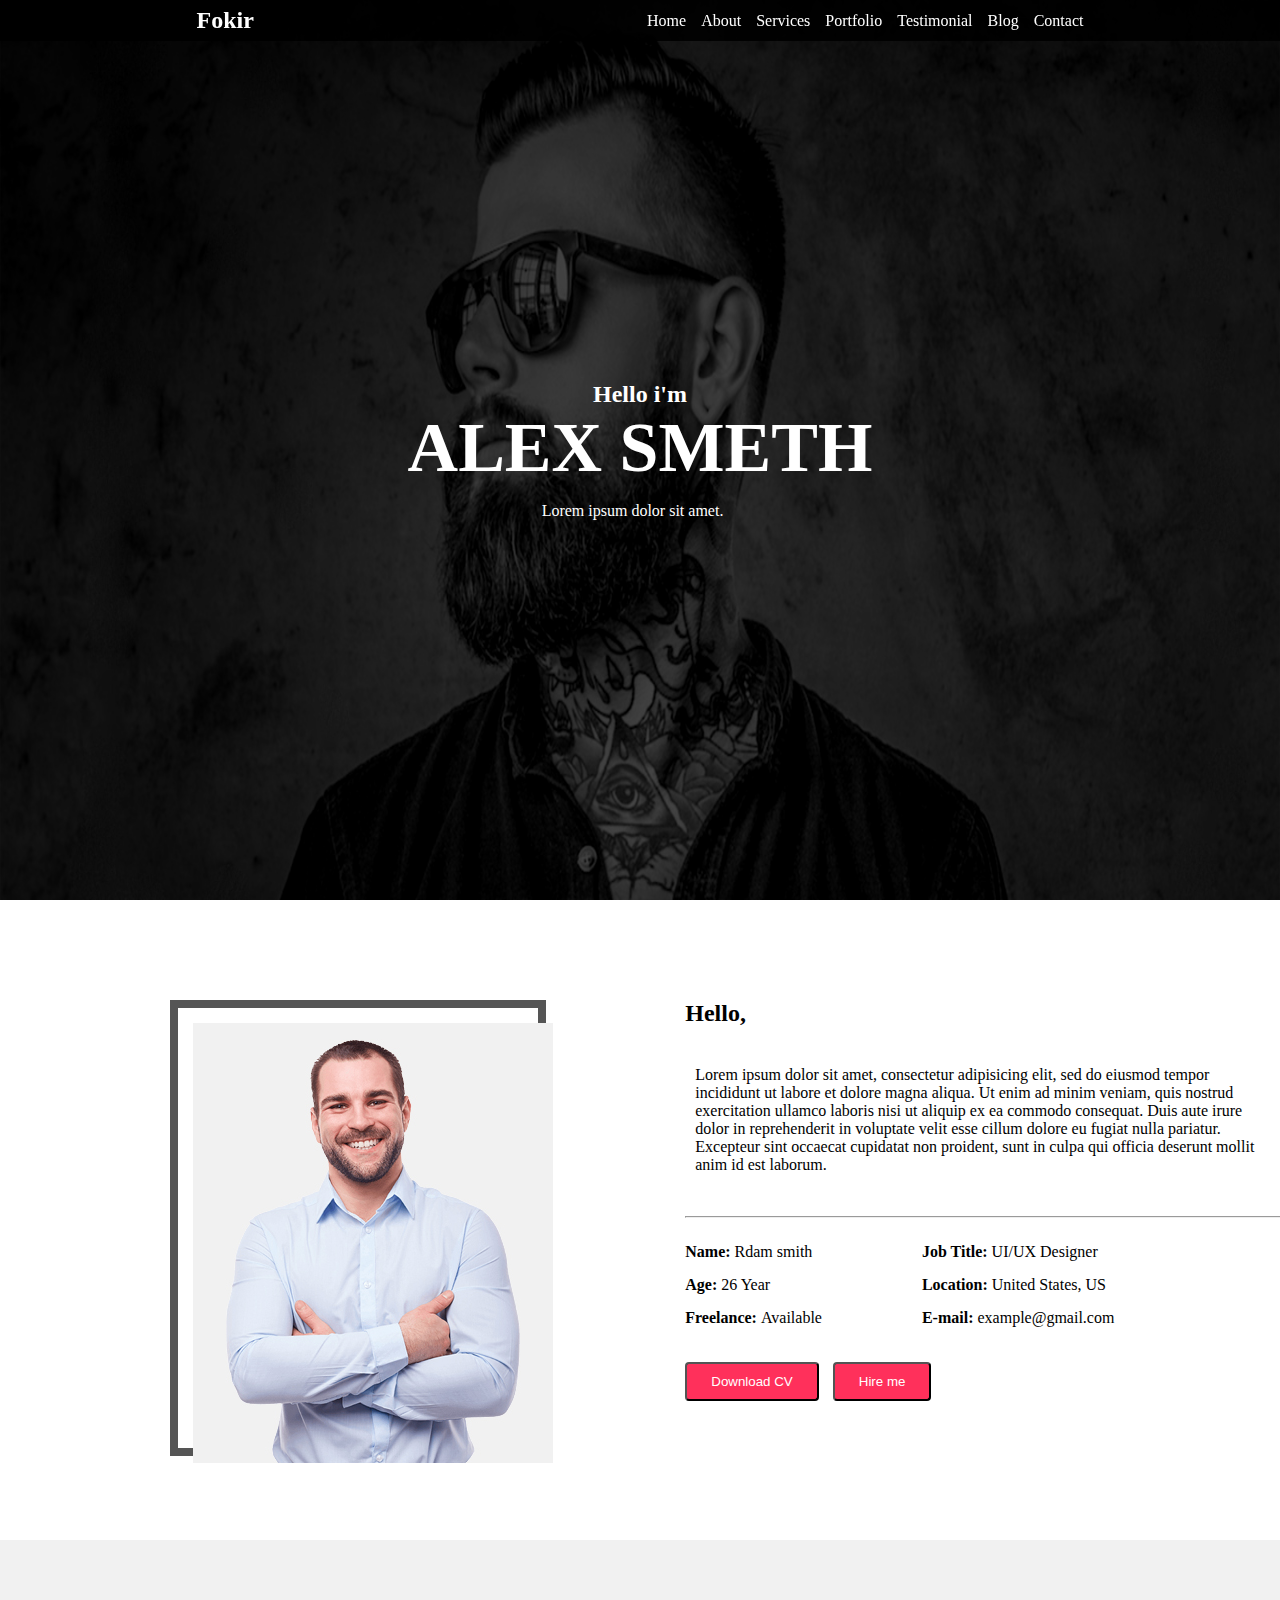
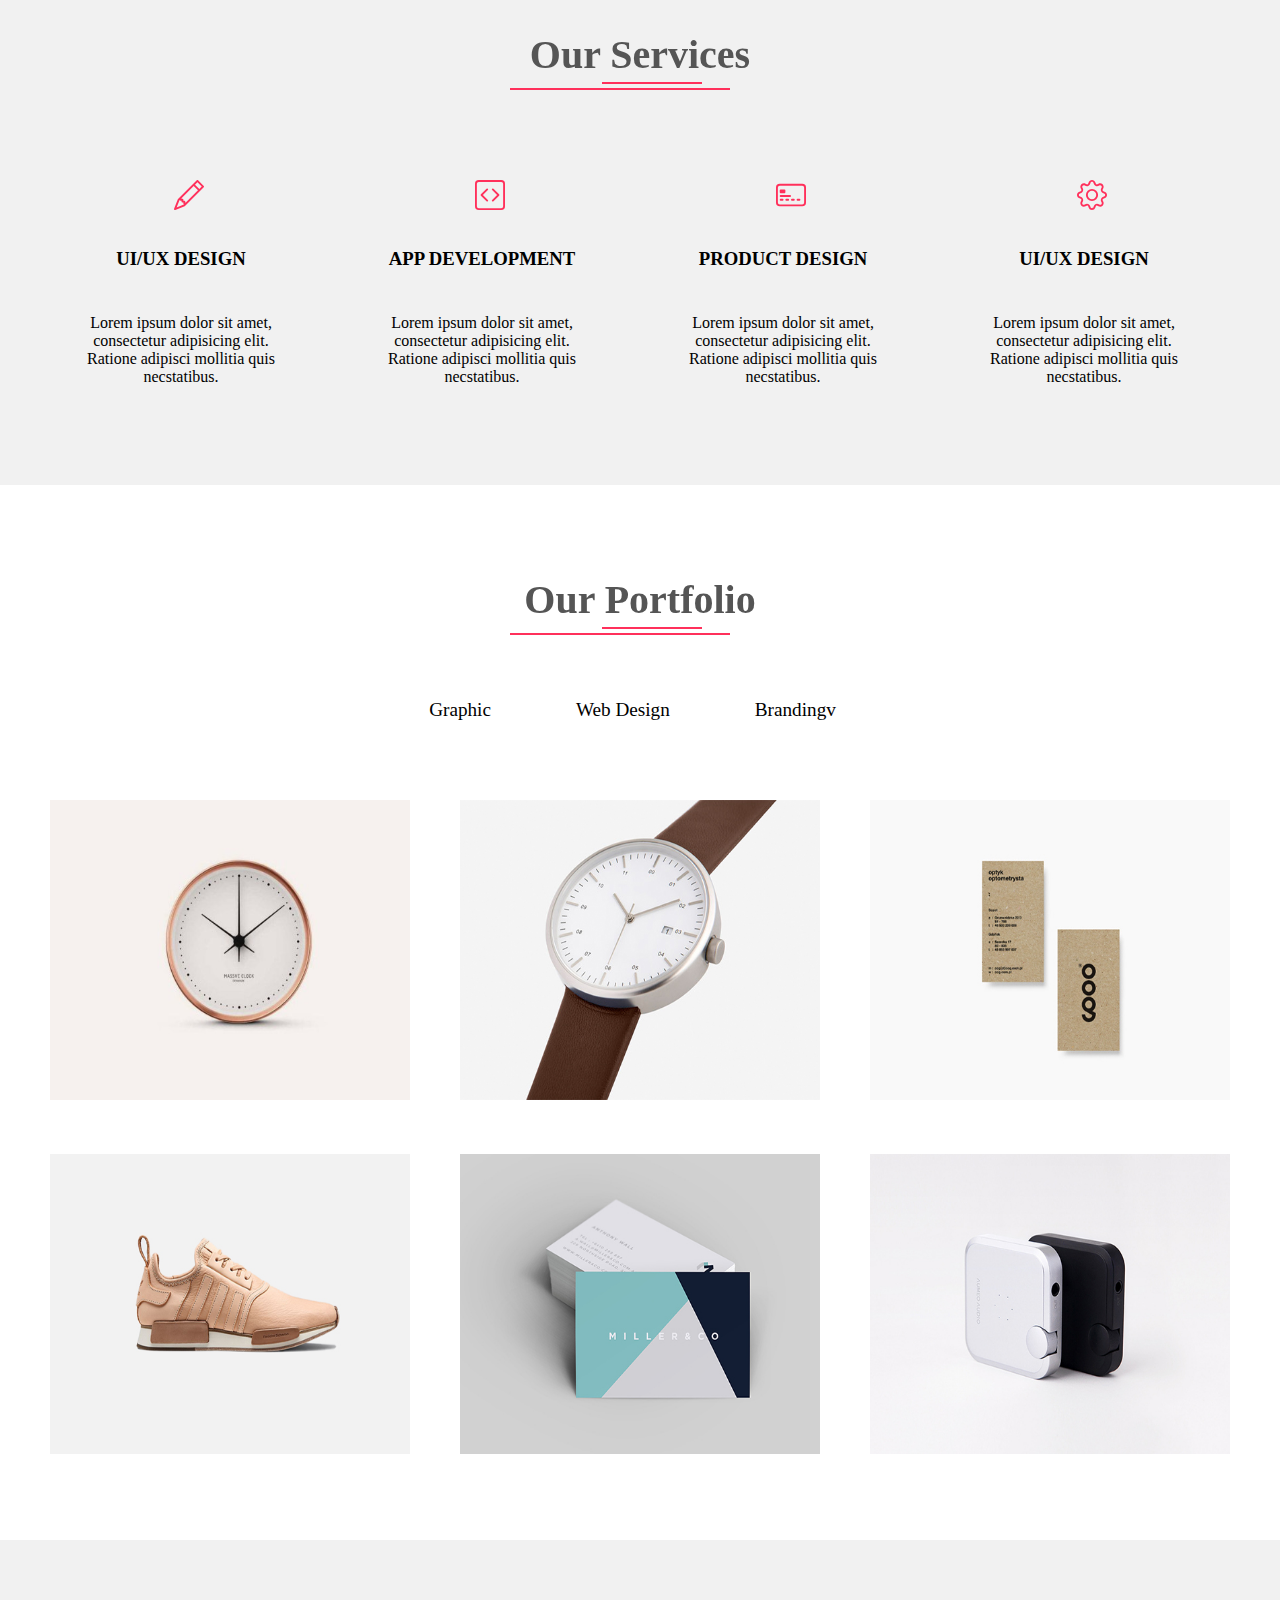
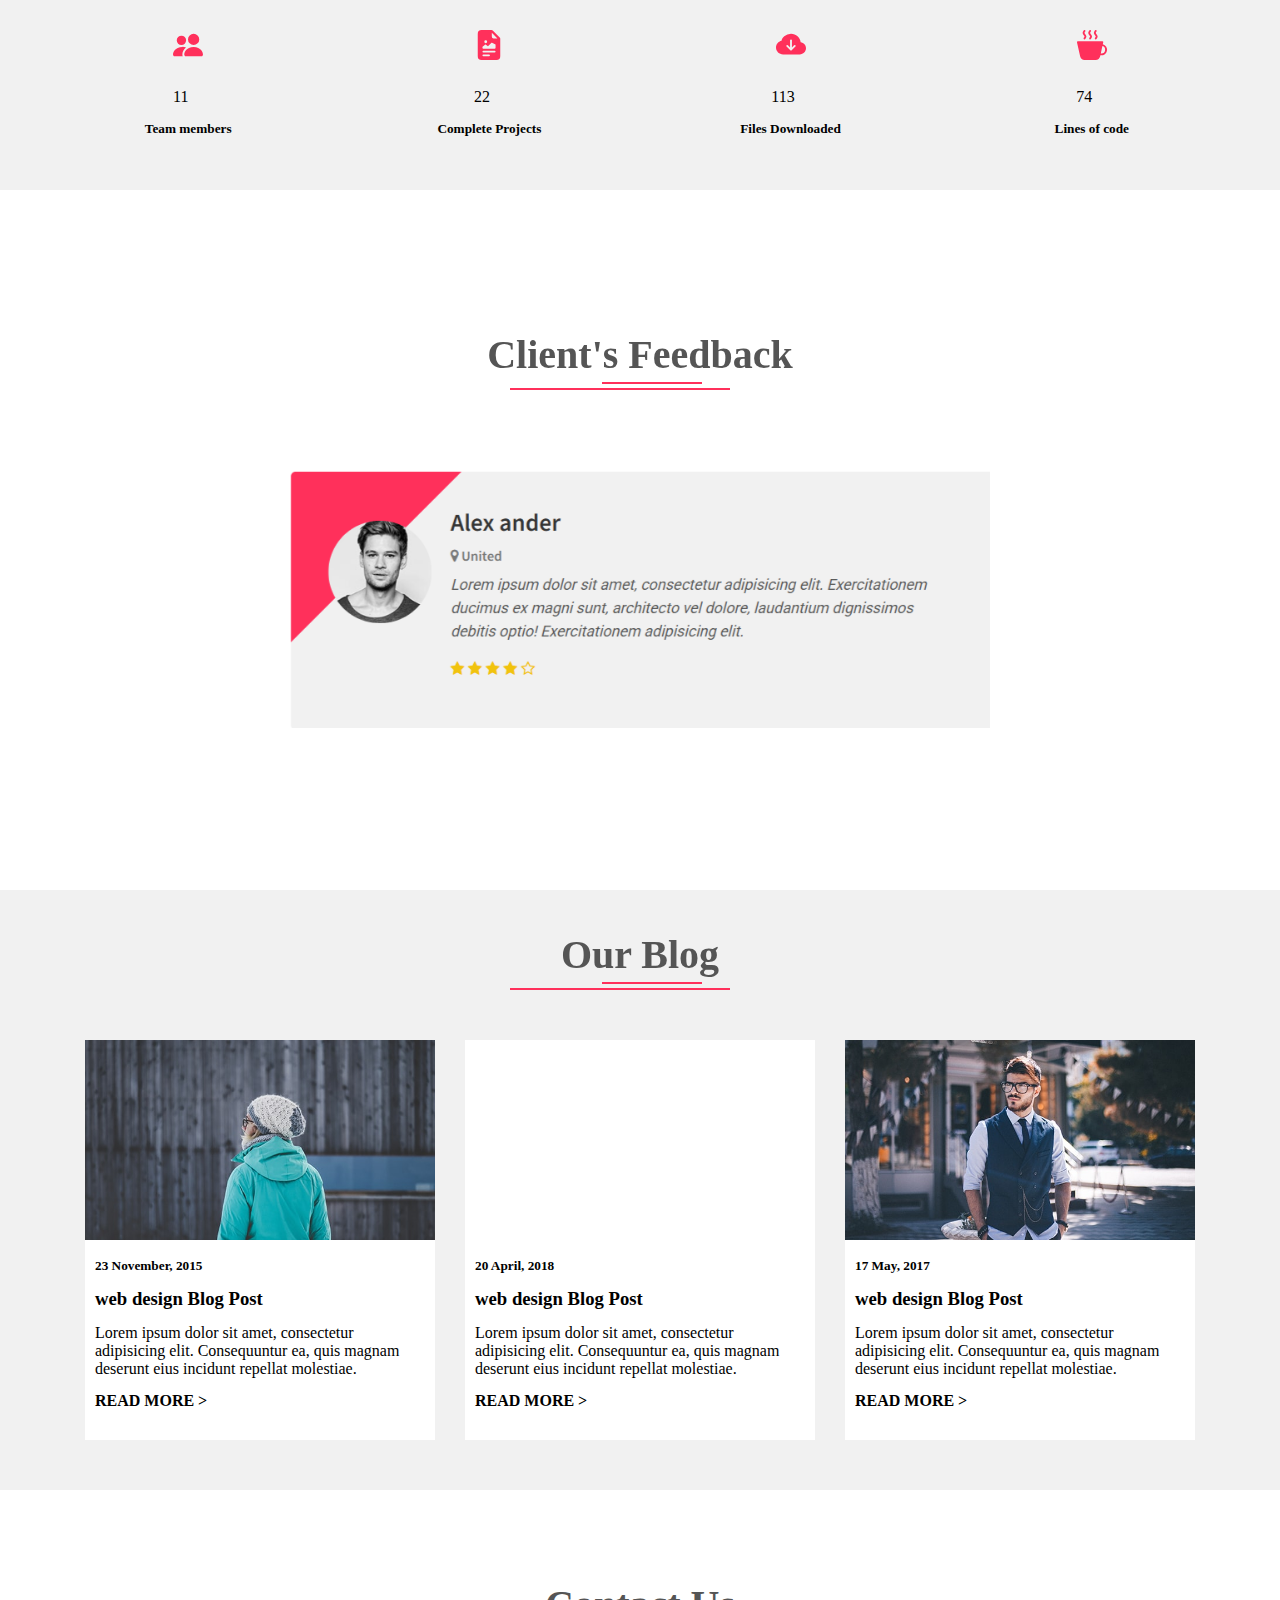
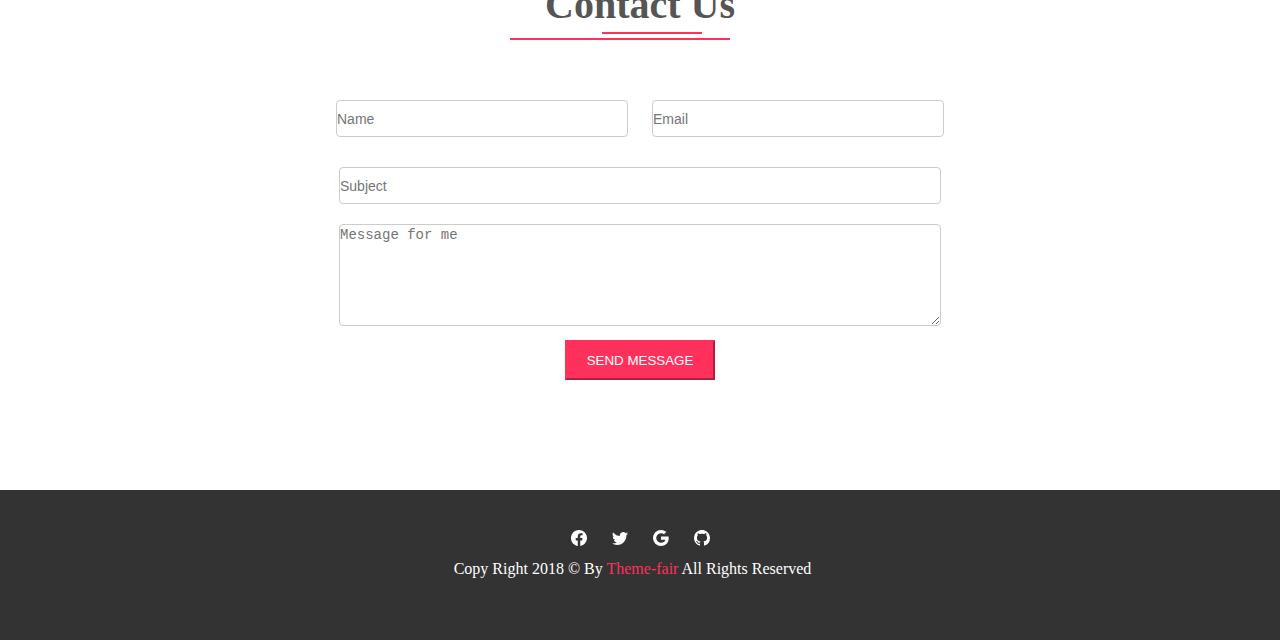
<file: index.html>
<!DOCTYPE html>
<html lang="en">
<head>
    <link rel="stylesheet" href="style.css">
    <meta charset="UTF-8">
    <meta name="viewport" content="width=device-width, initial-scale=1.0">
    <title>Assignment3</title>

</head>
<body> 
    <!-- Start navbar  -->
    <div class="navBar">
        <h2><a href=""> Fokir </a> </h2>
        <ul>
            <li><a href="#Home">Home</a></li>
            <li><a href="#About">About</a></li>
            <li><a href="#Services">Services</a></li>
            <li><a href="#Portofolio">Portfolio</a></li>
            <li><a href="#Testimonial">Testimonial</a></li>
            <li><a href="#Blog">Blog</a></li>
            <li><a href="#Contact">Contact</a></li>
        </ul>
    </div>
    <!-- End navbar  -->

    <!-- Start main page -->
    <div class="header" id="Home">
        <div class="overlay">
            <div class="info"> 
                <h5 class="text-L">Hello i'm</h5>
                <h1 class="text-XL">ALEX SMETH</h1>
                <p>Lorem ipsum dolor sit amet.</p>
            </div>
        </div>
    </div>
    <!-- End main page -->

    <!-- Start Hello -->
     <div class="Hello" id="About">
        <div class="box" >
            <img src="./work-7.jpg" alt="">
        </div>
        <div class="content">
            <h2>Hello, </h2>
            <p>Lorem ipsum dolor sit amet, 
                consectetur adipisicing elit, 
                sed do eiusmod tempor incididunt ut labore et dolore magna aliqua. 
                Ut enim ad minim veniam, quis nostrud exercitation ullamco laboris nisi ut aliquip ex ea commodo consequat. 
                Duis aute irure dolor in reprehenderit in voluptate velit esse cillum dolore eu fugiat nulla pariatur. 
                Excepteur sint occaecat cupidatat non proident, sunt in culpa qui officia deserunt mollit anim id est laborum.
            </p>
            <hr class="line">
            
            <div class="personal-info">
                <ul class="ul1">
                    <li><span> Name: </span> Rdam smith</li>
                    <li><span>Age: </span> 26 Year</li>
                    <li><span>Freelance: </span> Available</li>
                </ul>
                <ul class="ul2">
                    <li><span> Job Title: </span> UI/UX Designer</li>
                    <li><span> Location: </span> United States, US</li>
                    <li><span>E-mail:</span> example@gmail.com</li>
                </ul>
            </div>
            <div class="btn">
                <button>Download CV</button>
                <button> Hire me </button>
            </div>
        </div>
     </div>
    <!-- End Hello -->
    
    <!-- Start Our services -->
    <div class="services" id="Services">
        <h2>Our Services</h2>
        <!-- <hr class="line"> -->

        <div class="services-info">
            <div class="example">
                <svg xmlns="http://www.w3.org/2000/svg" width="16" height="16" fill="currentColor" class="bi bi-pencil" viewBox="0 0 16 16">
                    <path d="M12.146.146a.5.5 0 0 1 .708 0l3 3a.5.5 0 0 1 0 .708l-10 10a.5.5 0 0 1-.168.11l-5 2a.5.5 0 0 1-.65-.65l2-5a.5.5 0 0 1 .11-.168zM11.207 2.5 13.5 4.793 14.793 3.5 12.5 1.207zm1.586 3L10.5 3.207 4 9.707V10h.5a.5.5 0 0 1 .5.5v.5h.5a.5.5 0 0 1 .5.5v.5h.293zm-9.761 5.175-.106.106-1.528 3.821 3.821-1.528.106-.106A.5.5 0 0 1 5 12.5V12h-.5a.5.5 0 0 1-.5-.5V11h-.5a.5.5 0 0 1-.468-.325"/>
                  </svg>
                <h3>UI/UX DESIGN</h3>
                <p>Lorem ipsum dolor sit amet, consectetur adipisicing elit. Ratione adipisci mollitia quis necstatibus.</p>
            </div>
            <div class="example">
                <svg xmlns="http://www.w3.org/2000/svg" width="16" height="16" fill="currentColor" class="bi bi-code-square" viewBox="0 0 16 16">
                    <path d="M14 1a1 1 0 0 1 1 1v12a1 1 0 0 1-1 1H2a1 1 0 0 1-1-1V2a1 1 0 0 1 1-1zM2 0a2 2 0 0 0-2 2v12a2 2 0 0 0 2 2h12a2 2 0 0 0 2-2V2a2 2 0 0 0-2-2z"/>
                    <path d="M6.854 4.646a.5.5 0 0 1 0 .708L4.207 8l2.647 2.646a.5.5 0 0 1-.708.708l-3-3a.5.5 0 0 1 0-.708l3-3a.5.5 0 0 1 .708 0m2.292 0a.5.5 0 0 0 0 .708L11.793 8l-2.647 2.646a.5.5 0 0 0 .708.708l3-3a.5.5 0 0 0 0-.708l-3-3a.5.5 0 0 0-.708 0"/>
                </svg>
                <h3>APP DEVELOPMENT</h3>
                <p>Lorem ipsum dolor sit amet, consectetur adipisicing elit. Ratione adipisci mollitia quis necstatibus.</p>
            </div>
            <div class="example">
                <svg xmlns="http://www.w3.org/2000/svg" width="16" height="16" fill="currentColor" class="bi bi-credit-card-2-front" viewBox="0 0 16 16">
                    <path d="M14 3a1 1 0 0 1 1 1v8a1 1 0 0 1-1 1H2a1 1 0 0 1-1-1V4a1 1 0 0 1 1-1zM2 2a2 2 0 0 0-2 2v8a2 2 0 0 0 2 2h12a2 2 0 0 0 2-2V4a2 2 0 0 0-2-2z"/>
                    <path d="M2 5.5a.5.5 0 0 1 .5-.5h2a.5.5 0 0 1 .5.5v1a.5.5 0 0 1-.5.5h-2a.5.5 0 0 1-.5-.5zm0 3a.5.5 0 0 1 .5-.5h5a.5.5 0 0 1 0 1h-5a.5.5 0 0 1-.5-.5m0 2a.5.5 0 0 1 .5-.5h1a.5.5 0 0 1 0 1h-1a.5.5 0 0 1-.5-.5m3 0a.5.5 0 0 1 .5-.5h1a.5.5 0 0 1 0 1h-1a.5.5 0 0 1-.5-.5m3 0a.5.5 0 0 1 .5-.5h1a.5.5 0 0 1 0 1h-1a.5.5 0 0 1-.5-.5m3 0a.5.5 0 0 1 .5-.5h1a.5.5 0 0 1 0 1h-1a.5.5 0 0 1-.5-.5"/>
                  </svg>
                <h3>PRODUCT DESIGN</h3>
                <p>Lorem ipsum dolor sit amet, consectetur adipisicing elit. Ratione adipisci mollitia quis necstatibus.</p>
            </div>
            <div class="example">
                <svg xmlns="http://www.w3.org/2000/svg" width="16" height="16" fill="currentColor" class="bi bi-gear" viewBox="0 0 16 16">
                    <path d="M8 4.754a3.246 3.246 0 1 0 0 6.492 3.246 3.246 0 0 0 0-6.492M5.754 8a2.246 2.246 0 1 1 4.492 0 2.246 2.246 0 0 1-4.492 0"/>
                    <path d="M9.796 1.343c-.527-1.79-3.065-1.79-3.592 0l-.094.319a.873.873 0 0 1-1.255.52l-.292-.16c-1.64-.892-3.433.902-2.54 2.541l.159.292a.873.873 0 0 1-.52 1.255l-.319.094c-1.79.527-1.79 3.065 0 3.592l.319.094a.873.873 0 0 1 .52 1.255l-.16.292c-.892 1.64.901 3.434 2.541 2.54l.292-.159a.873.873 0 0 1 1.255.52l.094.319c.527 1.79 3.065 1.79 3.592 0l.094-.319a.873.873 0 0 1 1.255-.52l.292.16c1.64.893 3.434-.902 2.54-2.541l-.159-.292a.873.873 0 0 1 .52-1.255l.319-.094c1.79-.527 1.79-3.065 0-3.592l-.319-.094a.873.873 0 0 1-.52-1.255l.16-.292c.893-1.64-.902-3.433-2.541-2.54l-.292.159a.873.873 0 0 1-1.255-.52zm-2.633.283c.246-.835 1.428-.835 1.674 0l.094.319a1.873 1.873 0 0 0 2.693 1.115l.291-.16c.764-.415 1.6.42 1.184 1.185l-.159.292a1.873 1.873 0 0 0 1.116 2.692l.318.094c.835.246.835 1.428 0 1.674l-.319.094a1.873 1.873 0 0 0-1.115 2.693l.16.291c.415.764-.42 1.6-1.185 1.184l-.291-.159a1.873 1.873 0 0 0-2.693 1.116l-.094.318c-.246.835-1.428.835-1.674 0l-.094-.319a1.873 1.873 0 0 0-2.692-1.115l-.292.16c-.764.415-1.6-.42-1.184-1.185l.159-.291A1.873 1.873 0 0 0 1.945 8.93l-.319-.094c-.835-.246-.835-1.428 0-1.674l.319-.094A1.873 1.873 0 0 0 3.06 4.377l-.16-.292c-.415-.764.42-1.6 1.185-1.184l.292.159a1.873 1.873 0 0 0 2.692-1.115z"/>
                  </svg>
                <h3>UI/UX DESIGN</h3>
                <p>Lorem ipsum dolor sit amet, consectetur adipisicing elit. Ratione adipisci mollitia quis necstatibus.</p>
            </div>
            
        </div>
    </div>     
    <!-- End Our services -->

    <!-- Start Portfolio -->
    <div class="portfolio" id="Portofolio">
        <h2>Our Portfolio</h2>
        <div class="hints">
            <p>Graphic</p>
            <p>Web Design</p>
            <p>Brandingv</p>
        </div>
        <div class="parent">
            <div class="photos">
                <div><img src="./1.jpg" ></div>
                <div><img src="./2.jpg" ></div>
                <div><img src="./3.jpg" ></div>
            </div>
            <div class="photos">
                <div><img src="./4.jpg"></div>
                <div><img src="./5.jpg"></div>
                <div><img src="./6.jpg"></div>
            </div>
        </div>
    </div>
    <!-- End Portfolio -->

    <!-- Start Performance -->
    <div class="performance" id="Testimonial">
        <div class="icons">
            <div class="icon1">
                <svg xmlns="http://www.w3.org/2000/svg" width="16" height="16" fill="currentColor" class="bi bi-people-fill" viewBox="0 0 16 16">
                    <path d="M7 14s-1 0-1-1 1-4 5-4 5 3 5 4-1 1-1 1zm4-6a3 3 0 1 0 0-6 3 3 0 0 0 0 6m-5.784 6A2.24 2.24 0 0 1 5 13c0-1.355.68-2.75 1.936-3.72A6.3 6.3 0 0 0 5 9c-4 0-5 3-5 4s1 1 1 1zM4.5 8a2.5 2.5 0 1 0 0-5 2.5 2.5 0 0 0 0 5"/>
                  </svg>
                  <p>11</p>
                  <h5>Team members</h5>
            </div>
            <div class="icon1">
                <svg xmlns="http://www.w3.org/2000/svg" width="16" height="16" fill="currentColor" class="bi bi-file-earmark-richtext-fill" viewBox="0 0 16 16">
                    <path d="M9.293 0H4a2 2 0 0 0-2 2v12a2 2 0 0 0 2 2h8a2 2 0 0 0 2-2V4.707A1 1 0 0 0 13.707 4L10 .293A1 1 0 0 0 9.293 0M9.5 3.5v-2l3 3h-2a1 1 0 0 1-1-1M7 6.25a.75.75 0 1 1-1.5 0 .75.75 0 0 1 1.5 0m-.861 1.542 1.33.886 1.854-1.855a.25.25 0 0 1 .289-.047l1.888.974V9.5a.5.5 0 0 1-.5.5H5a.5.5 0 0 1-.5-.5V9s1.54-1.274 1.639-1.208M5 11h6a.5.5 0 0 1 0 1H5a.5.5 0 0 1 0-1m0 2h3a.5.5 0 0 1 0 1H5a.5.5 0 0 1 0-1"/>
                  </svg>
                  <p>22</p>
                  <h5>Complete Projects</h5>
            </div>
            <div class="icon1">
                <svg xmlns="http://www.w3.org/2000/svg" width="16" height="16" fill="currentColor" class="bi bi-cloud-arrow-down-fill" viewBox="0 0 16 16">
                    <path d="M8 2a5.53 5.53 0 0 0-3.594 1.342c-.766.66-1.321 1.52-1.464 2.383C1.266 6.095 0 7.555 0 9.318 0 11.366 1.708 13 3.781 13h8.906C14.502 13 16 11.57 16 9.773c0-1.636-1.242-2.969-2.834-3.194C12.923 3.999 10.69 2 8 2m2.354 6.854-2 2a.5.5 0 0 1-.708 0l-2-2a.5.5 0 1 1 .708-.708L7.5 9.293V5.5a.5.5 0 0 1 1 0v3.793l1.146-1.147a.5.5 0 0 1 .708.708"/>
                  </svg>
                  <p>113</p>
                  <h5>Files Downloaded</h5>
            </div>
            <div class="icon1">
                <svg xmlns="http://www.w3.org/2000/svg" width="16" height="16" fill="currentColor" class="bi bi-cup-hot-fill" viewBox="0 0 16 16">
                    <path fill-rule="evenodd" d="M.5 6a.5.5 0 0 0-.488.608l1.652 7.434A2.5 2.5 0 0 0 4.104 16h5.792a2.5 2.5 0 0 0 2.44-1.958l.131-.59a3 3 0 0 0 1.3-5.854l.221-.99A.5.5 0 0 0 13.5 6zM13 12.5a2 2 0 0 1-.316-.025l.867-3.898A2.001 2.001 0 0 1 13 12.5"/>
                    <path d="m4.4.8-.003.004-.014.019a4 4 0 0 0-.204.31 2 2 0 0 0-.141.267c-.026.06-.034.092-.037.103v.004a.6.6 0 0 0 .091.248c.075.133.178.272.308.445l.01.012c.118.158.26.347.37.543.112.2.22.455.22.745 0 .188-.065.368-.119.494a3 3 0 0 1-.202.388 5 5 0 0 1-.253.382l-.018.025-.005.008-.002.002A.5.5 0 0 1 3.6 4.2l.003-.004.014-.019a4 4 0 0 0 .204-.31 2 2 0 0 0 .141-.267c.026-.06.034-.092.037-.103a.6.6 0 0 0-.09-.252A4 4 0 0 0 3.6 2.8l-.01-.012a5 5 0 0 1-.37-.543A1.53 1.53 0 0 1 3 1.5c0-.188.065-.368.119-.494.059-.138.134-.274.202-.388a6 6 0 0 1 .253-.382l.025-.035A.5.5 0 0 1 4.4.8m3 0-.003.004-.014.019a4 4 0 0 0-.204.31 2 2 0 0 0-.141.267c-.026.06-.034.092-.037.103v.004a.6.6 0 0 0 .091.248c.075.133.178.272.308.445l.01.012c.118.158.26.347.37.543.112.2.22.455.22.745 0 .188-.065.368-.119.494a3 3 0 0 1-.202.388 5 5 0 0 1-.253.382l-.018.025-.005.008-.002.002A.5.5 0 0 1 6.6 4.2l.003-.004.014-.019a4 4 0 0 0 .204-.31 2 2 0 0 0 .141-.267c.026-.06.034-.092.037-.103a.6.6 0 0 0-.09-.252A4 4 0 0 0 6.6 2.8l-.01-.012a5 5 0 0 1-.37-.543A1.53 1.53 0 0 1 6 1.5c0-.188.065-.368.119-.494.059-.138.134-.274.202-.388a6 6 0 0 1 .253-.382l.025-.035A.5.5 0 0 1 7.4.8m3 0-.003.004-.014.019a4 4 0 0 0-.204.31 2 2 0 0 0-.141.267c-.026.06-.034.092-.037.103v.004a.6.6 0 0 0 .091.248c.075.133.178.272.308.445l.01.012c.118.158.26.347.37.543.112.2.22.455.22.745 0 .188-.065.368-.119.494a3 3 0 0 1-.202.388 5 5 0 0 1-.252.382l-.019.025-.005.008-.002.002A.5.5 0 0 1 9.6 4.2l.003-.004.014-.019a4 4 0 0 0 .204-.31 2 2 0 0 0 .141-.267c.026-.06.034-.092.037-.103a.6.6 0 0 0-.09-.252A4 4 0 0 0 9.6 2.8l-.01-.012a5 5 0 0 1-.37-.543A1.53 1.53 0 0 1 9 1.5c0-.188.065-.368.119-.494.059-.138.134-.274.202-.388a6 6 0 0 1 .253-.382l.025-.035A.5.5 0 0 1 10.4.8"/>
                  </svg>
                  <p>74</p>
                  <h5>Lines of code</h5>
            </div>
        </div>
    </div>
    <!-- End Performance -->

    <!-- Start Feedback -->
    <div class="feedback" >
        <div class="container">
            <h2>Client's Feedback</h2>
            <img src="./Screenshot (9).png" alt="">
        </div>
    </div>
    <!-- End Feedback -->

    <!-- Start Blog -->
     <div class="blog" id="Blog">
        <div class="container">
            <h2>Our Blog</h2>
            <div class="videos">
                <div class="vid1">
                    <img src="./10.jpg" alt="">
                    <h5>23 November, 2015</h5>
                    <h3>web design Blog Post</h3>
                    <p>Lorem ipsum dolor sit amet, consectetur adipisicing elit. Consequuntur ea,
                        quis magnam deserunt eius incidunt repellat molestiae.</p>
                    <h4>READ MORE ></h4>
                </div>
                <div class="vid1">
                    <iframe width="350" height="200" src="https://www.youtube.com/embed/uVju5--RqtY" frameborder="0" allow="accelerometer; autoplay; clipboard-write; encrypted-media; gyroscope; picture-in-picture; web-share" referrerpolicy="strict-origin-when-cross-origin" allowfullscreen></iframe>
                    <h5>20 April, 2018</h5>
                    <h3>web design Blog Post</h3>
                    <p>Lorem ipsum dolor sit amet, consectetur adipisicing elit. Consequuntur ea,
                        quis magnam deserunt eius incidunt repellat molestiae.</p>
                    <h4>READ MORE ></h4>
                </div>
                <div class="vid1">
                    <img src="./12.jpg" alt="">
                    <h5>17 May, 2017</h5>
                    <h3>web design Blog Post</h3>
                    <p>Lorem ipsum dolor sit amet, consectetur adipisicing elit. Consequuntur ea,
                        quis magnam deserunt eius incidunt repellat molestiae.</p>
                    <h4>READ MORE ></h4>
                </div>
            </div>
        </div>
     </div>
    <!-- End Blog -->

    <!-- Start Contact us -->
     <div class="contactUs" id="Contact">
        <div class="contactUsHead"> 
            <h2>Contact Us</h2>
            <form class="form">
                <input class="name" type="text" placeholder="Name" required>
                <input class="email" type="email" placeholder="Email" required>
                <input class="subject" type="text" placeholder="Subject" required>
                <textarea class="message" placeholder="Message for me" required></textarea>
                <button>SEND MESSAGE</button>
            </form>
        </div>
     </div>
    <!-- End Contact us -->

    <!-- Start Footer -->
     <div class="footer">
            <div class="media">
                <svg xmlns="http://www.w3.org/2000/svg" width="16" height="16" fill="currentColor" class="bi bi-facebook" viewBox="0 0 16 16">
                    <path d="M16 8.049c0-4.446-3.582-8.05-8-8.05C3.58 0-.002 3.603-.002 8.05c0 4.017 2.926 7.347 6.75 7.951v-5.625h-2.03V8.05H6.75V6.275c0-2.017 1.195-3.131 3.022-3.131.876 0 1.791.157 1.791.157v1.98h-1.009c-.993 0-1.303.621-1.303 1.258v1.51h2.218l-.354 2.326H9.25V16c3.824-.604 6.75-3.934 6.75-7.951"/>
                </svg>
                <svg xmlns="http://www.w3.org/2000/svg" width="16" height="16" fill="currentColor" class="bi bi-twitter" viewBox="0 0 16 16">
                    <path d="M5.026 15c6.038 0 9.341-5.003 9.341-9.334q.002-.211-.006-.422A6.7 6.7 0 0 0 16 3.542a6.7 6.7 0 0 1-1.889.518 3.3 3.3 0 0 0 1.447-1.817 6.5 6.5 0 0 1-2.087.793A3.286 3.286 0 0 0 7.875 6.03a9.32 9.32 0 0 1-6.767-3.429 3.29 3.29 0 0 0 1.018 4.382A3.3 3.3 0 0 1 .64 6.575v.045a3.29 3.29 0 0 0 2.632 3.218 3.2 3.2 0 0 1-.865.115 3 3 0 0 1-.614-.057 3.28 3.28 0 0 0 3.067 2.277A6.6 6.6 0 0 1 .78 13.58a6 6 0 0 1-.78-.045A9.34 9.34 0 0 0 5.026 15"/>
                </svg>
                <svg xmlns="http://www.w3.org/2000/svg" width="16" height="16" fill="currentColor" class="bi bi-google" viewBox="0 0 16 16">
                    <path d="M15.545 6.558a9.4 9.4 0 0 1 .139 1.626c0 2.434-.87 4.492-2.384 5.885h.002C11.978 15.292 10.158 16 8 16A8 8 0 1 1 8 0a7.7 7.7 0 0 1 5.352 2.082l-2.284 2.284A4.35 4.35 0 0 0 8 3.166c-2.087 0-3.86 1.408-4.492 3.304a4.8 4.8 0 0 0 0 3.063h.003c.635 1.893 2.405 3.301 4.492 3.301 1.078 0 2.004-.276 2.722-.764h-.003a3.7 3.7 0 0 0 1.599-2.431H8v-3.08z"/>
                </svg>
                <svg xmlns="http://www.w3.org/2000/svg" width="16" height="16" fill="currentColor" class="bi bi-github" viewBox="0 0 16 16">
                    <path d="M8 0C3.58 0 0 3.58 0 8c0 3.54 2.29 6.53 5.47 7.59.4.07.55-.17.55-.38 0-.19-.01-.82-.01-1.49-2.01.37-2.53-.49-2.69-.94-.09-.23-.48-.94-.82-1.13-.28-.15-.68-.52-.01-.53.63-.01 1.08.58 1.23.82.72 1.21 1.87.87 2.33.66.07-.52.28-.87.51-1.07-1.78-.2-3.64-.89-3.64-3.95 0-.87.31-1.59.82-2.15-.08-.2-.36-1.02.08-2.12 0 0 .67-.21 2.2.82.64-.18 1.32-.27 2-.27s1.36.09 2 .27c1.53-1.04 2.2-.82 2.2-.82.44 1.1.16 1.92.08 2.12.51.56.82 1.27.82 2.15 0 3.07-1.87 3.75-3.65 3.95.29.25.54.73.54 1.48 0 1.07-.01 1.93-.01 2.2 0 .21.15.46.55.38A8.01 8.01 0 0 0 16 8c0-4.42-3.58-8-8-8"/>
                </svg>
            </div>
            <p>Copy Right 2018 © By <span>Theme-fair</span> All Rights Reserved</p>
     </div>
     <!-- End Footer -->
</body>
</html>
</file>
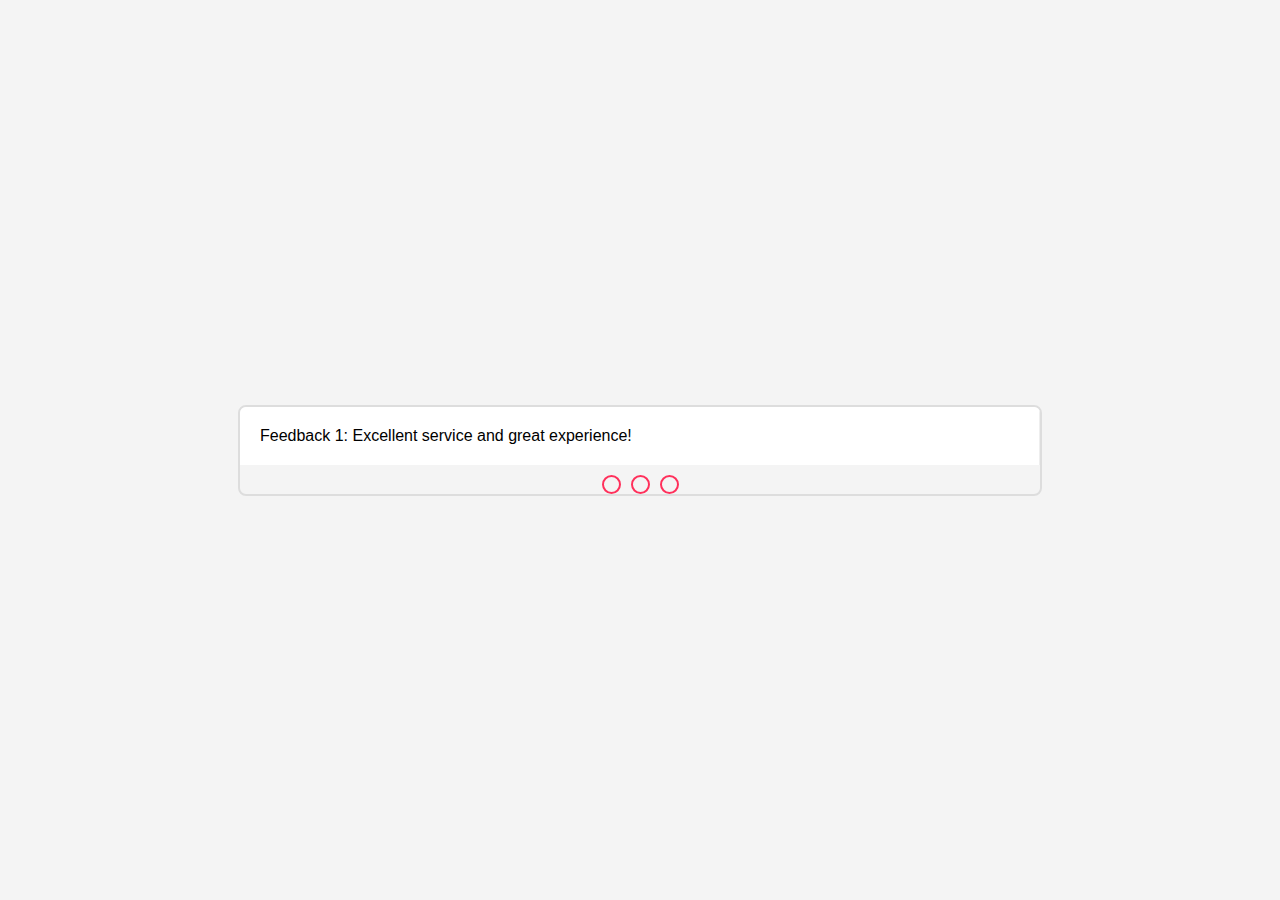
<file: test.html>
<!DOCTYPE html>
<html lang="en">
<head>
    <meta charset="UTF-8">
    <meta name="viewport" content="width=device-width, initial-scale=1.0">
    <title>Feedback Section</title>
    <style>
        body {
            font-family: Arial, sans-serif;
            display: flex;
            justify-content: center;
            align-items: center;
            height: 100vh;
            margin: 0;
            background-color: #f4f4f4;
        }

        .feedback-section {
            width: 80%;
            max-width: 800px;
            overflow: hidden;
            white-space: nowrap;
            border: 2px solid #ddd;
            border-radius: 8px;
            position: relative;
        }

        .feedback-container {
            display: flex;
            transition: transform 0.5s ease;
        }

        .feedback {
            min-width: 100%;
            padding: 20px;
            box-sizing: border-box;
            background-color: #fff;
            border-right: 1px solid #eee;
        }

        .feedback:nth-child(even) {
            background-color: #f9f9f9;
        }

        /* Hide radio buttons */
        input[type="radio"] {
            display: none;
        }

        /* Ensure feedback slides correspond to checked radio buttons */
        input[type="radio"]:nth-child(1):checked ~ .feedback-section .feedback-container {
            transform: translateX(0%);
        }

        input[type="radio"]:nth-child(2):checked ~ .feedback-section .feedback-container {
            transform: translateX(-100%);
        }

        input[type="radio"]:nth-child(3):checked ~ .feedback-section .feedback-container {
            transform: translateX(-200%);
        }

        /* Style the navigation dots */
        .nav-buttons {
            display: flex;
            justify-content: center;
            gap: 10px;
            margin-top: 10px;
        }

        .nav-button {
            width: 15px;
            height: 15px;
            background-color: transparent;
            border: 2px solid #ff305b;
            border-radius: 50%;
            cursor: pointer;
        }

        /* Active state for navigation dots */
        input[type="radio"]:nth-child(1):checked ~ .feedback-section .nav-buttons label:nth-child(1),
        input[type="radio"]:nth-child(2):checked ~ .feedback-section .nav-buttons label:nth-child(2),
        input[type="radio"]:nth-child(3):checked ~ .feedback-section .nav-buttons label:nth-child(3) {
            background-color: #ff305b;
        }

        /* Style the navigation buttons (labels) */
        .nav-buttons label {
            width: 15px;
            height: 15px;
            background-color: transparent;
            border: 2px solid #ff305b;
            border-radius: 50%;
            cursor: pointer;
        }

    </style>
</head>
<body>
    <div class="feedback-section">
        <div class="feedback-container">
            <div class="feedback">Feedback 1: Excellent service and great experience!</div>
            <div class="feedback">Feedback 2: Amazing platform, very user-friendly!</div>
            <div class="feedback">Feedback 3: The support team was very helpful.</div>
        </div>

        <!-- Radio buttons to control the feedback slides -->
        <input type="radio" name="feedback" id="feedback1" checked>
        <input type="radio" name="feedback" id="feedback2">
        <input type="radio" name="feedback" id="feedback3">

        <!-- Navigation buttons under the feedback section -->
        <div class="nav-buttons">
            <label for="feedback1" class="nav-button"></label>
            <label for="feedback2" class="nav-button"></label>
            <label for="feedback3" class="nav-button"></label>
        </div>
    </div>
</body>
</html>
</file>
<file: style.css>
*{
    margin: 0;
    padding: 0;
    scroll-behavior: smooth;

}
a{
    color: white;
    text-decoration: none;
    transition: 0.3s;

}
a:hover {
    color: #ff305b;
    font-size: 18px;

  }
/* Start nav bar */
.navBar{
    display: flex;
    justify-content: space-around;
    padding: 7px 0px;
    align-items: center;
    position: fixed;
    right: 0;
    left: 0;
    background-color: rgba(0, 0, 0,0.9);
    color: #ff305b  ;
}
ul{
    list-style: none;
    display: flex;
    gap: 15px;
    color: #fff;
    
    
}
/* End nav bar */
/* Start main page */
.header{
    background-image: url(./fde5dfb8-1127-4031-88a1-c6c708189ecd.jfif);
    background-size: 100% 100%;
    background-position: center center;
    height: 100vh;
    color: #fff;
    
}

.info{

    text-align: center;
}

.overlay{

    background-color: rgba(0, 0, 0,0.6);
    height: 100%;
    display: flex;
    align-items: center;
    justify-content: center;
    
}

.text-L{
    font-size: 24px;
}

.text-XL{
    font-size: 70px;
    text-transform: uppercase;
}

/* End main page */


/* Start Hello */

.Hello{
    display: flex;
    width: 1170PX;
    height: 440PX;
    padding-top: 100px;
    padding-bottom: 100px;
    gap:100px;
    padding-left: 150px;
    justify-content: space-around;
}

.box{
    width: 360px;
    height: 440px;
    border-style: solid;
    border-width: 8px;
    border-color: #555555;
}


.Hello img{
    width: 360px;
    height: 440px;
    padding-top: 15px;
    padding-left: 15px;

}

.content h2{ 
    padding-bottom: 25px;

}

.content p{ 
    padding-bottom: 50px;
    width: 580px;
    height: 100px;

}

.personal-info{
    display: flex;
    left: 0;
    gap: 100px;
    padding-top: 25px;
}

.personal-info span{
    font-weight: bold;
}

.ul1 {
    flex-direction: column;
    color: black;
}
.ul2{
    flex-direction: column;
    color: black;
}

.btn{

    padding-top: 35px;
}
.btn button{
    align-content: flex-end;
    background: #ff305b none repeat scroll 0 0;
    border-radius: 4px;
    color: #ffffff;
    display: inline-block;
    margin-right: 10px;
    padding: 10px 24px;

}
/* End Hello */

/* Start Our services */
.services{
    width: auto;
    height: 390px;
    background-color: #f1f1f1;
    padding-top: 100px;
    padding-bottom: 55px;
}

.services h2{
    color: #555555;
    font-size: 40px;
    font-weight: 800;
    line-height: 30px;
    margin-bottom: 40px;
    padding-bottom: 30px;
    position: relative;
    text-transform: capitalize;
    text-align: center;
}
.services h2::before{
    content: "";
    width: 100px;
    height: 2px;
    background-color: #ff305b;
    position: absolute;
    top: 70%;
    left: 47%;
}

.services h2::after{
    content: "";
    width: 220px;
    height: 2px;
    background-color: #ff305b;
    position: absolute;
    top: 80%;
    right: 43%;
}
.services-info{
    display: flex;
    justify-content: space-evenly;
    padding-left:15px;
    padding-right: 15px;
}
.example{
    width: 255px;
    height: 175px;
    /* background-color: white; */
    padding-top: 40px;
    padding-bottom: 40px;
    text-align: center;
}

.example svg{
    color: #ff305b;
    margin-bottom: 20px;
    width: 70px;
    height: 30px;
}

.example h3{
padding-bottom: 30px;
}

/* End Our services */

/* Start Portfolio */

.portfolio{
    width: auto;
    height: 900px;
    padding-top: 100px;
    padding-bottom: 55px;

}

.portfolio h2{
    color: #555555;
    font-size: 40px;
    font-weight: 800;
    line-height: 30px;
    margin-bottom: 40px;
    padding-bottom: 30px;
    position: relative;
    text-transform: capitalize;
    text-align: center;
}
.portfolio h2::before{
    content: "";
    width: 100px;
    height: 2px;
    background-color: #ff305b;
    position: absolute;
    top: 70%;
    left: 47%;
}

.portfolio h2::after{
    content: "";
    width: 220px;
    height: 2px;
    background-color: #ff305b;
    position: absolute;
    top: 80%;
    right: 43%;
}

.hints{
    display: flex;
    justify-content: center;
    width: 1140px;
    height: 35px;
    gap: 50px;
    font-size: larger;
    width: 500px; 
    margin: 0 auto;
    
}

.parent{
    padding-top: 30px;
    padding-bottom: 70px;
}
.photos{
    display: flex;
    flex-wrap: wrap;
    justify-content: center;
    gap: 50px;
    padding-top: 50px;    
}
    

.photos img{
    width: 360px;
    height: 300px;
    /* background-color: #555555; */
}
/* End Portfolio */

/* Start Performance */
.performance{
    background-color: #f1f1f1;
    width: auto;
    height: 250px;

}

.icons{
    display: flex;
    justify-content: center;
    justify-content: space-evenly;
    padding-top: 90px;
    padding-bottom: 90px;
}

.icons div{
    width: 226px;
    height: 95px;
    /* background-color: #ff305b; */
    text-align: center;
    
}
.icons svg{
    padding-bottom: 10px;
    color: #ff305b;
    width: 70px;
    height: 30px;
}
.icons p{
    padding-bottom: 3px;
    height: 30px;
}
/* End Performance */


/* Start Feedback */
.feedback{
    width: auto;
    height: 500px;

}

.container{
    width: auto;
    height: 300px;
    margin-top: 100px;
    text-align: center;

}

.feedback h2{
    color: #555555;
    font-size: 40px;
    font-weight: 800;
    line-height: 30px;
    margin-bottom: 40px;
    padding-bottom: 30px;
    position: relative;
    text-transform: capitalize;
    text-align: center;
}
.feedback h2::before{
    content: "";
    width: 100px;
    height: 2px;
    background-color: #ff305b;
    position: absolute;
    top: 70%;
    left: 47%;
}

.feedback h2::after{
    content: "";
    width: 220px;
    height: 2px;
    background-color: #ff305b;
    position: absolute;
    top: 80%;
    right: 43%;
}

.feedback img{
    width: 700px;
    padding-top: 30px;
}

/* End Feedback */

/* Start Blog */
.blog{
    width: auto;
    height: 600px;
    background-color: #f1f1f1;

}

.container{
    width: auto;
    height: 500px;
    padding-top: 50px;
    text-align: center;

}

.blog h2{
    color: #555555;
    font-size: 40px;
    font-weight: 800;
    line-height: 30px;
    margin-bottom: 40px;
    padding-bottom: 30px;
    position: relative;
    text-transform: capitalize;
    text-align: center;
}
.blog h2::before{
    content: "";
    width: 100px;
    height: 2px;
    background-color: #ff305b;
    position: absolute;
    top: 70%;
    left: 47%;
}

.blog h2::after{
    content: "";
    width: 220px;
    height: 2px;
    background-color: #ff305b;
    position: absolute;
    top: 80%;
    right: 43%;
}

.videos{
    display: flex;
    justify-content: center;
    gap: 30px;
}

.videos div{
    width: 350px;
    height: 400px;
    background-color: white;
    text-align: left;
}

.videos img{
    width: 350px;
    height: 200px;
}

.videos h5, p, h3,h4{
    padding-left: 10px;
    padding-top: 14px;
    padding-right: 25px;
}
/* End Blog */

/* Start Contact Us */


.contactUs{
    width: auto;
    height: 600px;
}

.contactUsHead{
    width: auto;
    height: 500px;
    padding-top: 100px;
    text-align: center;
}

.contactUs h2{
    color: #555555;
    font-size: 40px;
    font-weight: 800;
    line-height: 30px;
    margin-bottom: 40px;
    padding-bottom: 30px;
    position: relative;
    text-transform: capitalize;
    text-align: center;
}
.contactUs h2::before{
    content: "";
    width: 100px;
    height: 2px;
    background-color: #ff305b;
    position: absolute;
    top: 70%;
    left: 47%;
}

.contactUs h2::after{
    content: "";
    width: 220px;
    height: 2px;
    background-color: #ff305b;
    position: absolute;
    top: 80%;
    right: 43%;
}

.form{
    width: 700px;
    height: 300px;
    text-align: center;
    margin: auto;   
}
.name, .email{ 
    width: 290px;
    height: 35px;
    margin: 10px;
    font-size: 14px;
    line-height: 1.42857143;
    border: 1px solid #ccc;
    border-radius: 4px;
    
}
.subject{
    width: 600px;
    height: 35px; 
    margin-top: 20px; 
    font-size: 14px;
    line-height: 1.42857143;
    border: 1px solid #ccc;
    border-radius: 4px;

}
.message{
    width: 600px;
    height: 100px;
    margin-top: 20px;
    font-size: 14px;
    line-height: 1.42857143;
    border: 1px solid #ccc;
    border-radius: 4px;
    
}

.form button{
    background-color: #ff305b;
    border-color: #ff305b;
    color: #ffffff;
    padding: 0 20px;
    margin: 0 20px;
    height: 40px;
    line-height: 38px;
    text-transform: uppercase;
    margin-top: 10px;
    
}
/* End Contact Us */

/* Start footer */
.footer{
    width: auto;
    height: 70px;
    padding-top: 40px;
    padding-bottom: 40px    ;
    background-color: #333;
    text-align: center;
    
    
}

.media{
    display: flex;
    justify-content: center;
    gap: 25px;
    display: flex;
    justify-content: center;
}
.media svg{
    color: white;
}

.footer p{
    color: white;
}

.footer span{
    color:#ff305b;
}
/* End footer */
</file>
